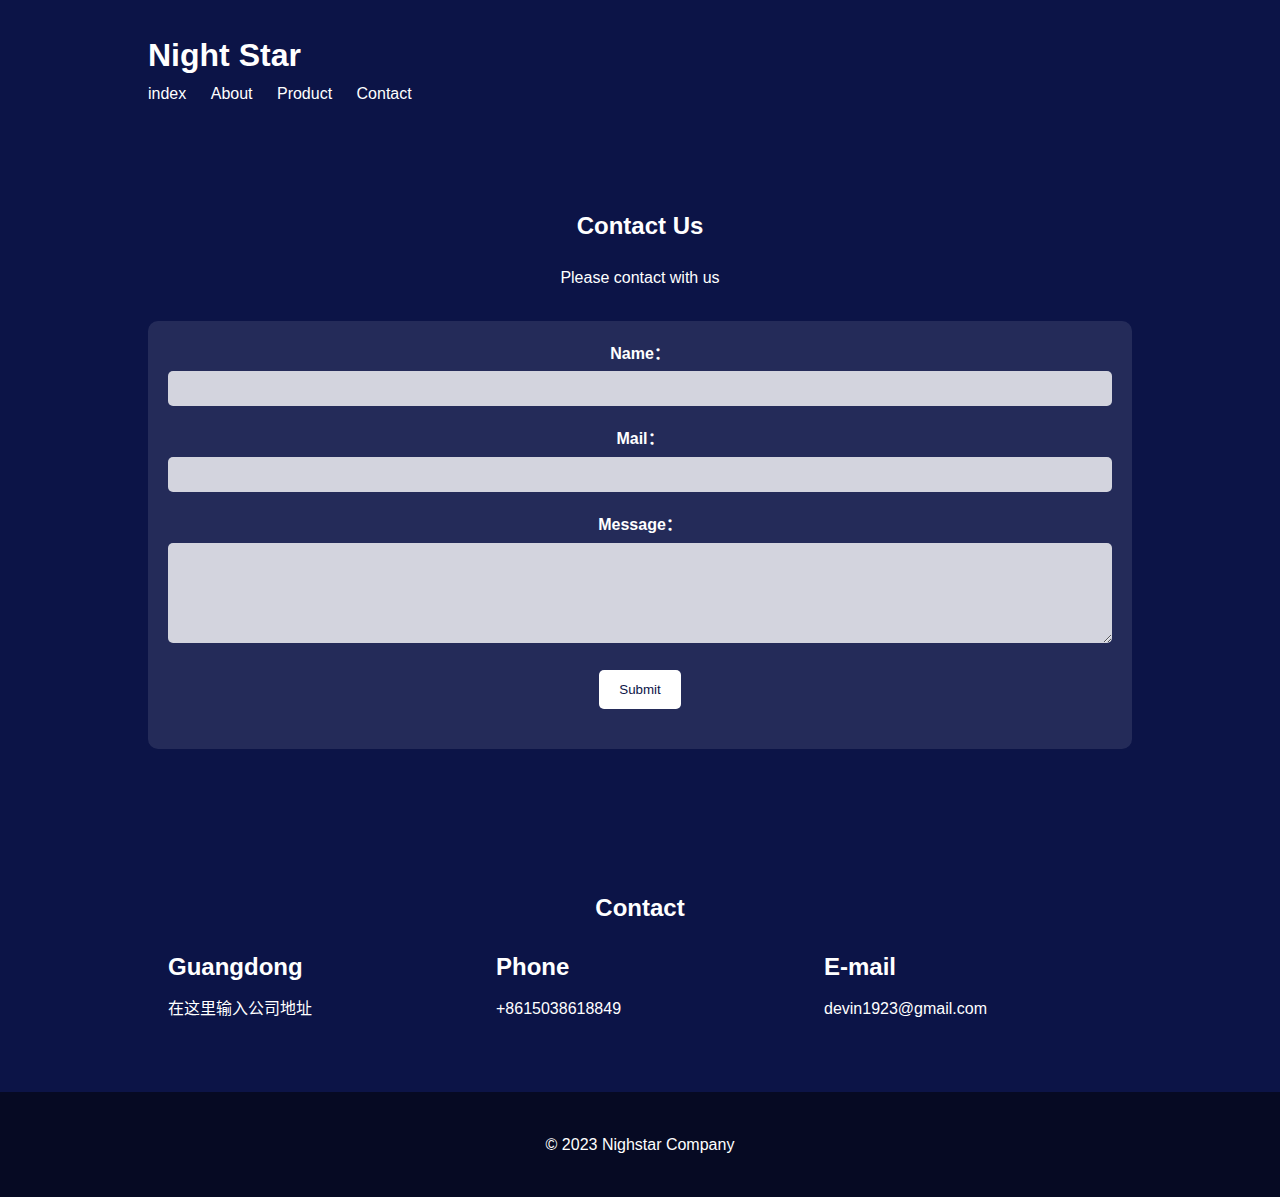
<file: contact.html>
<!DOCTYPE html>
<html lang="zh-CN">
<head>
  <meta charset="UTF-8">
  <title>Contact Us</title>
  <link rel="stylesheet" href="contact.css">
</head>
<body>

<header>
  <nav class="navbar">
    <div class="container">
      <h1 class="logo">Night Star</h1>
      <ul class="nav-links">
        <li><a href="index.html">index</a></li>
        <li><a href="about.html">About</a></li>
        <li><a href="###">Product</a></li>
        <li><a href="contact.html">Contact</a></li>
      </ul>
    </div>
  </nav>
</header>

<section class="contact-section">
  <div class="container">
    <h2>Contact Us</h2>
    <p>Please contact with us</p>
    <form id="contact-form" action="#" method="post">
      <div class="form-group">
        <label for="name">Name：</label>
        <input type="text" id="name" name="name" required>
      </div>
      <div class="form-group">
        <label for="email">Mail：</label>
        <input type="email" id="email" name="email" required>
      </div>
      <div class="form-group">
        <label for="message">Message：</label>
        <textarea id="message" name="message" required></textarea>
      </div>
      <div class="form-group">
        <input type="submit" value="Submit">
      </div>
    </form>
  </div>
</section>

<section class="contact-info">
  <div class="container">
    <h2>Contact</h2>
    <div class="info">
      <div class="info-item">
        <h3>Guangdong</h3>
        <p>在这里输入公司地址</p>
      </div>
      <div class="info-item">
        <h3>Phone</h3>
        <p>+8615038618849</p>
      </div>
      <div class="info-item">
        <h3>E-mail</h3>
        <p>devin1923@gmail.com</p>
      </div>
    </div>
  </div>
</section>

<footer class="footer">
  <div class="container">
    <p>&copy; 2023 Nighstar Company</p>
  </div>
</footer>

</body>
</html>
</file>
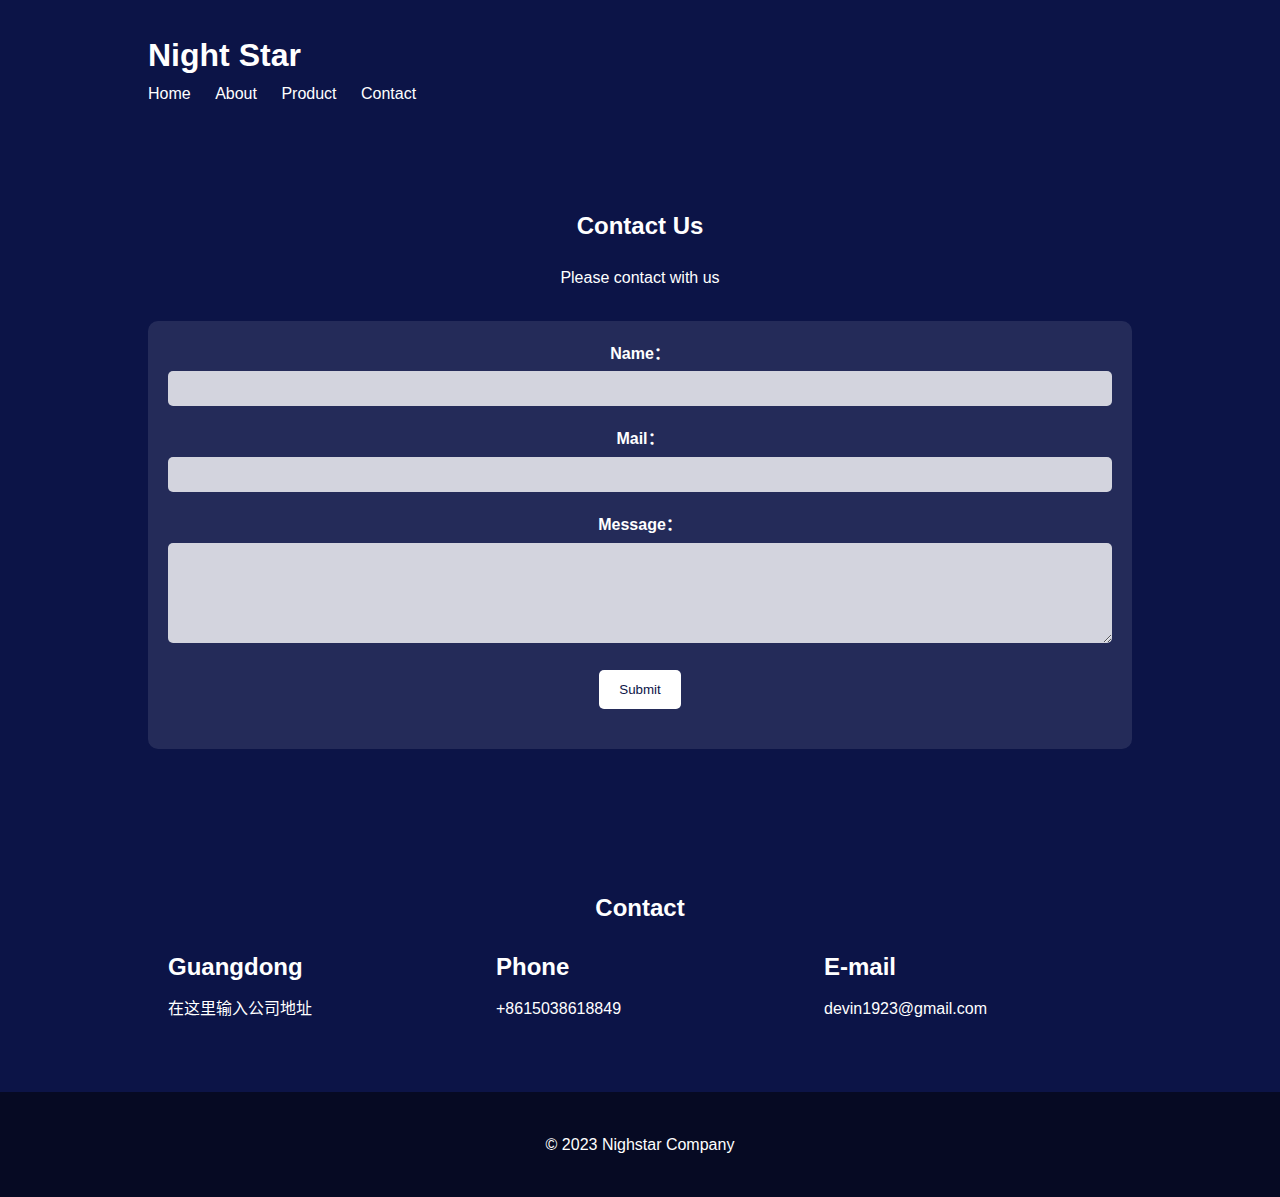
<file: battery/contact.html>
<!DOCTYPE html>
<html lang="zh-CN">
<head>
  <meta charset="UTF-8">
  <title>Contact Us</title>
  <link rel="stylesheet" href="contact.css">
</head>
<body>

<header>
  <nav class="navbar">
    <div class="container">
      <h1 class="logo">Night Star</h1>
      <ul class="nav-links">
        <li><a href="Home.html">Home</a></li>
        <li><a href="about.html">About</a></li>
        <li><a href="###">Product</a></li>
        <li><a href="contact.html">Contact</a></li>
      </ul>
    </div>
  </nav>
</header>

<section class="contact-section">
  <div class="container">
    <h2>Contact Us</h2>
    <p>Please contact with us</p>
    <form id="contact-form" action="#" method="post">
      <div class="form-group">
        <label for="name">Name：</label>
        <input type="text" id="name" name="name" required>
      </div>
      <div class="form-group">
        <label for="email">Mail：</label>
        <input type="email" id="email" name="email" required>
      </div>
      <div class="form-group">
        <label for="message">Message：</label>
        <textarea id="message" name="message" required></textarea>
      </div>
      <div class="form-group">
        <input type="submit" value="Submit">
      </div>
    </form>
  </div>
</section>

<section class="contact-info">
  <div class="container">
    <h2>Contact</h2>
    <div class="info">
      <div class="info-item">
        <h3>Guangdong</h3>
        <p>在这里输入公司地址</p>
      </div>
      <div class="info-item">
        <h3>Phone</h3>
        <p>+8615038618849</p>
      </div>
      <div class="info-item">
        <h3>E-mail</h3>
        <p>devin1923@gmail.com</p>
      </div>
    </div>
  </div>
</section>

<footer class="footer">
  <div class="container">
    <p>&copy; 2023 Nighstar Company</p>
  </div>
</footer>

</body>
</html>
</file>
<file: contact.css>
/* 重置默认样式 */
* {
    margin: 0;
    padding: 0;
    box-sizing: border-box;
  }
  
  body {
    font-family: 'Arial', sans-serif;
    background-color: #0c1447;
    color: #fff;
    line-height: 1.6;
  }
  
  .container {
    width: 80%;
    margin: auto;
    padding: 20px;
  }
  
  /* 导航栏样式 */
  .navbar {
    display: flex;
    align-items: center;
    justify-content: space-between;
    padding: 10px 0;
  }
  
  .logo {
    font-size: 2em;
  }
  
  .nav-links {
    list-style: none;
  }
  
  .nav-links li {
    display: inline;
    margin-right: 20px;
  }
  
  .nav-links a {
    text-decoration: none;
    color: #fff;
  }
  
  /* Contact Section 样式 */
  .contact-section {
    padding: 50px 0;
    text-align: center;
  }
  
  .contact-section h2 {
    margin-bottom: 20px;
  }
  
  .contact-section p {
    margin-bottom: 30px;
  }
  
  #contact-form {
    background: rgba(255, 255, 255, 0.1);
    padding: 20px;
    border-radius: 10px;
  }
  
  .form-group {
    margin-bottom: 20px;
  }
  
  .form-group label {
    display: block;
    font-weight: bold;
    margin-bottom: 5px;
  }
  
  .form-group input[type="text"],
  .form-group input[type="email"],
  .form-group textarea {
    width: 100%;
    padding: 10px;
    border: none;
    border-radius: 5px;
    background-color: rgba(255, 255, 255, 0.8);
    color: #000;
  }
  
  .form-group textarea {
    height: 100px;
  }
  
  .form-group input[type="submit"] {
    padding: 12px 20px;
    background: #fff;
    color: #0c1447;
    border: none;
    border-radius: 5px;
    cursor: pointer;
    transition: background 0.3s ease-in-out;
  }
  
  .form-group input[type="submit"]:hover {
    background: #ddd;
  }
  
  /* Contact Info 样式 */
  .contact-info {
    background-color: #0c1447;
    color: #fff;
    padding: 50px 0;
    text-align: center;
  }
  
  .contact-info h2 {
    margin-bottom: 20px;
  }
  
  .info {
    display: flex;
    justify-content: center;
    align-items: center;
  }
  
  .info-item {
    flex: 1;
    margin: 0 20px;
    text-align: left;
  }
  
  .info-item h3 {
    font-size: 1.5em;
    margin-bottom: 10px;
  }
  
  /* Footer 样式 */
  .footer {
    background-color: rgba(0, 0, 0, 0.5);
    padding: 20px 0;
    text-align: center;
  }
  
  .footer p {
    color: #fff;
  }
</file>
<file: battery/contact.css>
/* 重置默认样式 */
* {
    margin: 0;
    padding: 0;
    box-sizing: border-box;
  }
  
  body {
    font-family: 'Arial', sans-serif;
    background-color: #0c1447;
    color: #fff;
    line-height: 1.6;
  }
  
  .container {
    width: 80%;
    margin: auto;
    padding: 20px;
  }
  
  /* 导航栏样式 */
  .navbar {
    display: flex;
    align-items: center;
    justify-content: space-between;
    padding: 10px 0;
  }
  
  .logo {
    font-size: 2em;
  }
  
  .nav-links {
    list-style: none;
  }
  
  .nav-links li {
    display: inline;
    margin-right: 20px;
  }
  
  .nav-links a {
    text-decoration: none;
    color: #fff;
  }
  
  /* Contact Section 样式 */
  .contact-section {
    padding: 50px 0;
    text-align: center;
  }
  
  .contact-section h2 {
    margin-bottom: 20px;
  }
  
  .contact-section p {
    margin-bottom: 30px;
  }
  
  #contact-form {
    background: rgba(255, 255, 255, 0.1);
    padding: 20px;
    border-radius: 10px;
  }
  
  .form-group {
    margin-bottom: 20px;
  }
  
  .form-group label {
    display: block;
    font-weight: bold;
    margin-bottom: 5px;
  }
  
  .form-group input[type="text"],
  .form-group input[type="email"],
  .form-group textarea {
    width: 100%;
    padding: 10px;
    border: none;
    border-radius: 5px;
    background-color: rgba(255, 255, 255, 0.8);
    color: #000;
  }
  
  .form-group textarea {
    height: 100px;
  }
  
  .form-group input[type="submit"] {
    padding: 12px 20px;
    background: #fff;
    color: #0c1447;
    border: none;
    border-radius: 5px;
    cursor: pointer;
    transition: background 0.3s ease-in-out;
  }
  
  .form-group input[type="submit"]:hover {
    background: #ddd;
  }
  
  /* Contact Info 样式 */
  .contact-info {
    background-color: #0c1447;
    color: #fff;
    padding: 50px 0;
    text-align: center;
  }
  
  .contact-info h2 {
    margin-bottom: 20px;
  }
  
  .info {
    display: flex;
    justify-content: center;
    align-items: center;
  }
  
  .info-item {
    flex: 1;
    margin: 0 20px;
    text-align: left;
  }
  
  .info-item h3 {
    font-size: 1.5em;
    margin-bottom: 10px;
  }
  
  /* Footer 样式 */
  .footer {
    background-color: rgba(0, 0, 0, 0.5);
    padding: 20px 0;
    text-align: center;
  }
  
  .footer p {
    color: #fff;
  }
</file>
